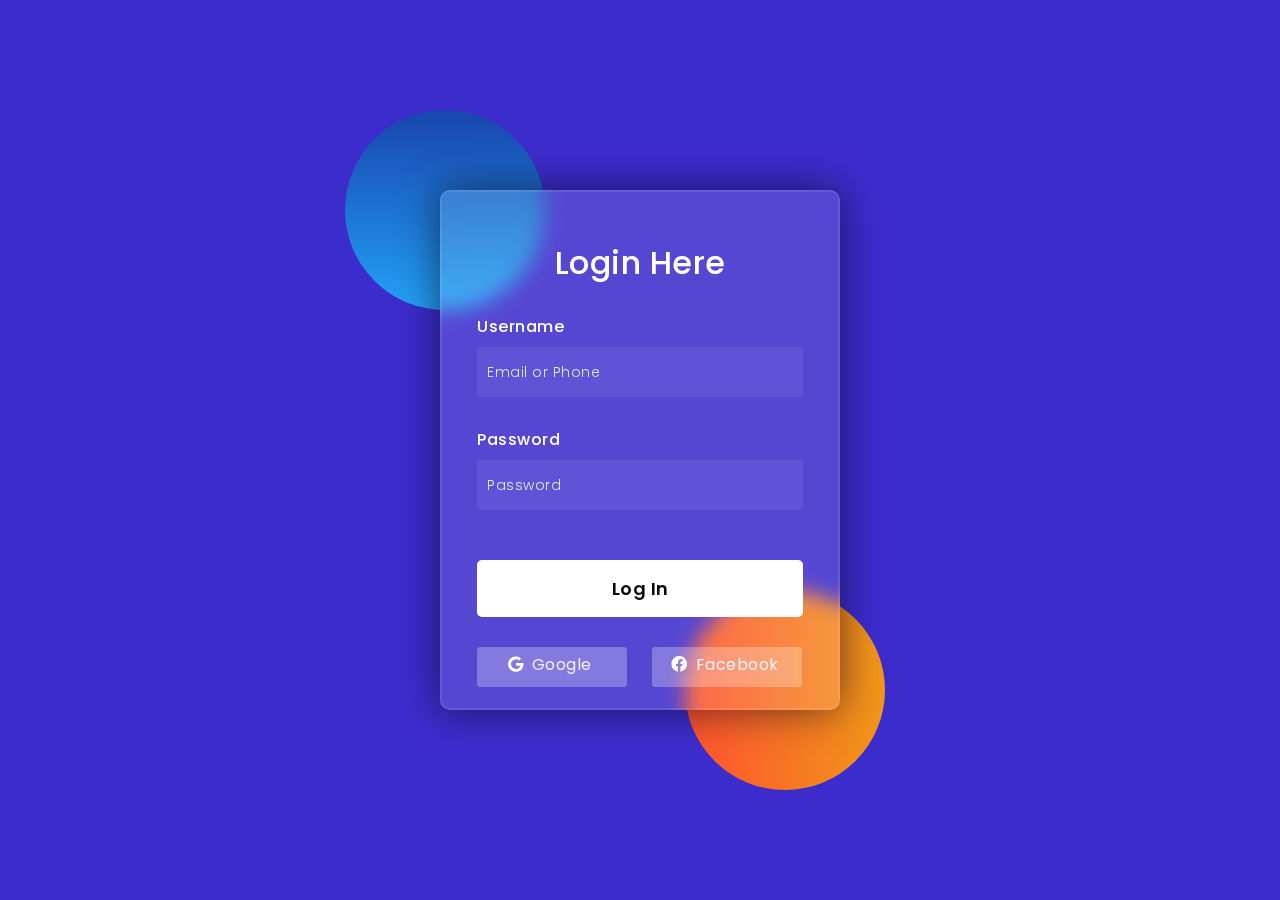
<file: Login.html>
<!DOCTYPE html>
<html lang="en">
<head>
  <!-- Design by foolishdeveloper.com -->
    <title>Glassmorphism login Form Tutorial in html css</title>
 
    <link rel="preconnect" href="https://fonts.gstatic.com">
    <link rel="stylesheet" href="https://cdnjs.cloudflare.com/ajax/libs/font-awesome/5.15.4/css/all.min.css">
    <link href="https://fonts.googleapis.com/css2?family=Poppins:wght@300;500;600&display=swap" rel="stylesheet">
    
    
    
    
    
    
    
    <!--Stylesheet-->
    <style media="screen">
      *,
*:before,
*:after{
    padding: 0;
    margin: 0;
    box-sizing: border-box;
}
body{
    background-color: #3D2CCC;
}
.background{
    width: 430px;
    height: 520px;
    position: absolute;
    transform: translate(-50%,-50%);
    left: 50%;
    top: 50%;
}
.background .shape{
    height: 200px;
    width: 200px;
    position: absolute;
    border-radius: 50%;
}
.shape:first-child{
    background: linear-gradient(
        #1845ad,
        #23a2f6
    );
    left: -80px;
    top: -80px;
}
.shape:last-child{
    background: linear-gradient(
        to right,
        #ff512f,
        #f09819
    );
    right: -30px;
    bottom: -80px;
}
form{
    height: 520px;
    width: 400px;
    background-color: rgba(255,255,255,0.13);
    position: absolute;
    transform: translate(-50%,-50%);
    top: 50%;
    left: 50%;
    border-radius: 10px;
    backdrop-filter: blur(10px);
    border: 2px solid rgba(255,255,255,0.1);
    box-shadow: 0 0 40px rgba(8,7,16,0.6);
    padding: 50px 35px;
}
form *{
    font-family: 'Poppins',sans-serif;
    color: #ffffff;
    letter-spacing: 0.5px;
    outline: none;
    border: none;
}
form h3{
    font-size: 32px;
    font-weight: 500;
    line-height: 42px;
    text-align: center;
}

label{
    display: block;
    margin-top: 30px;
    font-size: 16px;
    font-weight: 500;
}
input{
    display: block;
    height: 50px;
    width: 100%;
    background-color: rgba(255,255,255,0.07);
    border-radius: 3px;
    padding: 0 10px;
    margin-top: 8px;
    font-size: 14px;
    font-weight: 300;
}
::placeholder{
    color: #e5e5e5;
}
button{
    margin-top: 50px;
    width: 100%;
    background-color: #ffffff;
    color: #080710;
    padding: 15px 0;
    font-size: 18px;
    font-weight: 600;
    border-radius: 5px;
    cursor: pointer;
}
.social{
  margin-top: 30px;
  display: flex;
}
.social div{
  background: red;
  width: 150px;
  border-radius: 3px;
  padding: 5px 10px 10px 5px;
  background-color: rgba(255,255,255,0.27);
  color: #eaf0fb;
  text-align: center;
}
.social div:hover{
  background-color: rgba(255,255,255,0.47);
}
.social .fb{
  margin-left: 25px;
}
.social i{
  margin-right: 4px;
}

    </style>
</head>
<body>
  
    <div class="background">
        <div class="shape"></div>
        <div class="shape"></div>
    </div>
    <form>
        <h3>Login Here</h3>

        <label for="username">Username</label>
        <input type="text" placeholder="Email or Phone" id="username">

        <label for="password">Password</label>
        <input type="password" placeholder="Password" id="password">

        <button>Log In</button>
        <div class="social">
          <div class="go"><i class="fab fa-google"></i>  Google</div>
          <div class="fb"><i class="fab fa-facebook"></i>  Facebook</div>
        </div>
    </form>
</body>
</html>
</file>
